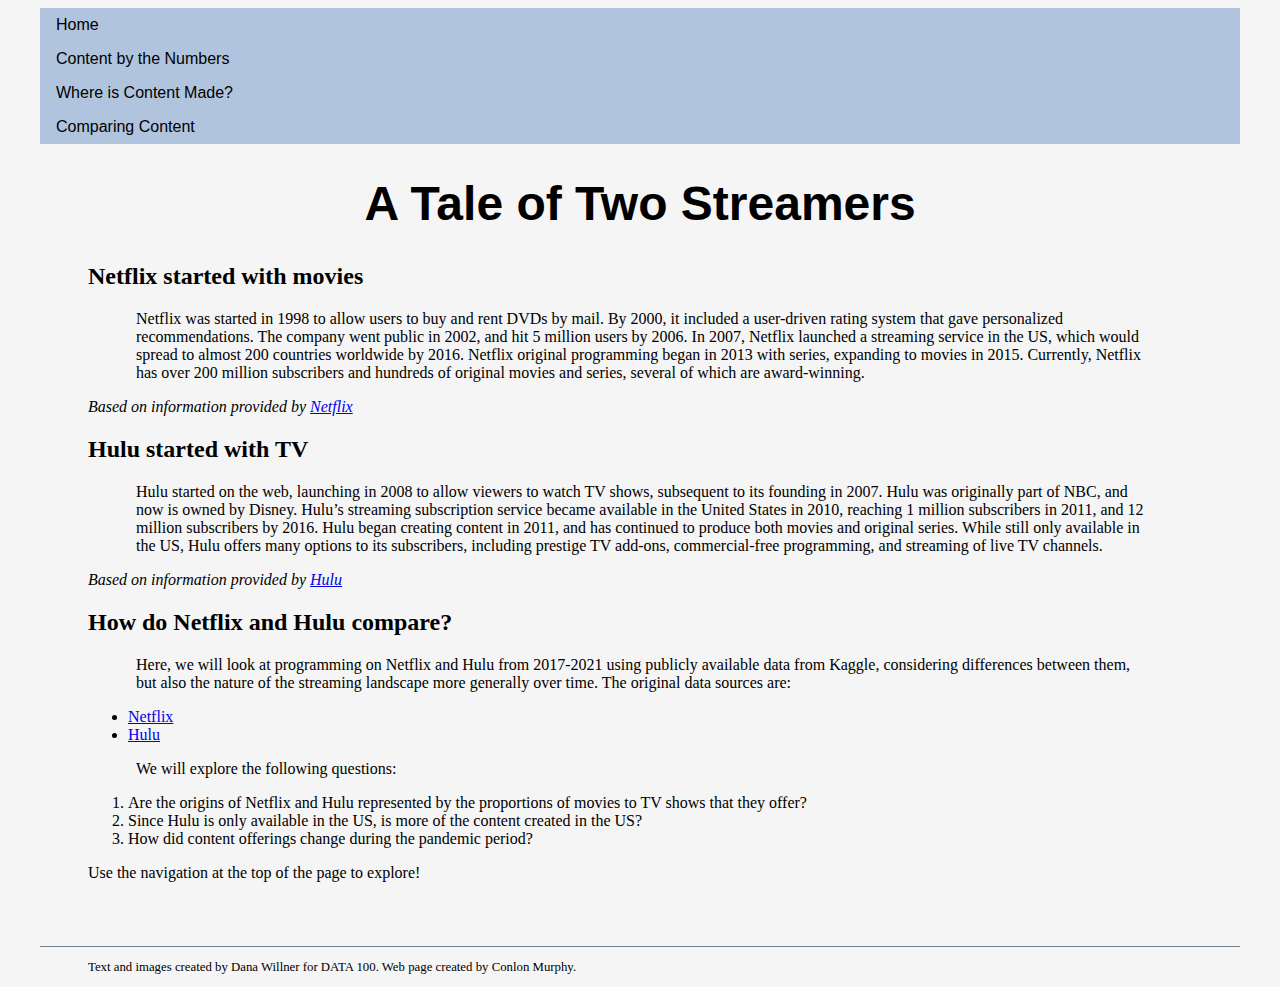
<file: index.html>
<!DOCTYPE html>
<html>

    <head>
        <meta charset="utf-8">
        <meta name="viewport" content="width=device-width">
        <title>Netflix vs. Hulu</title>
        <link href="css/style.css" rel="stylesheet" type="text/css" />
    </head>

    <body>
        <header>
            <nav>
                <ul>
                    <li><a href="index.html">Home</a></li>
                    <li><a href="numbers.html">Content by the Numbers</a></li>
                    <li><a href="where.html">Where is Content Made?</a></li>
                    <li><a href="pandemic.html">Comparing Content</a></li>
                </ul>
            </nav>
            <h1>A Tale of Two Streamers</h1>
        </header>
        <main>
            <!-- Section 1: Netflix -->
            <section>
                <h2>Netflix started with movies</h2>
                <p>Netflix was started in 1998 to allow users to buy and rent DVDs by mail. By 2000, 
                it included a user-driven rating system that gave personalized recommendations. The 
                company went public in 2002, and hit 5 million users by 2006. In 2007, Netflix 
                launched a streaming service in the US, which would spread to almost 200 countries 
                worldwide by 2016. Netflix original programming began in 2013 with series, 
                expanding to movies in 2015. Currently, Netflix has over 200 million subscribers and 
                hundreds of original movies and series, several of which are award-winning.</p>
                <cite>Based on information provided by <a href="https://about.netflix.com/en">Netflix</a></cite>
            </section>
        
            <!-- Section 2: Hulu -->
            <section>
                <h2>Hulu started with TV</h2>
                <p>Hulu started on the web, launching in 2008 to allow viewers to watch TV shows,
                subsequent to its founding in 2007. Hulu was originally part of NBC, and now is
                owned by Disney. Hulu’s streaming subscription service became available in the
                United States in 2010, reaching 1 million subscribers in 2011, and 12 million
                subscribers by 2016. Hulu began creating content in 2011, and has continued
                to produce both movies and original series. While still only available in the US,
                Hulu offers many options to its subscribers, including prestige TV add-ons,
                commercial-free programming, and streaming of live TV channels.</p>
                <cite>Based on information provided by <a href="https://press.hulu.com/corporate/">Hulu</a></cite>
            </section>
        
            <!-- Section 3: Comparison -->
            <section>
                <h2>How do Netflix and Hulu compare?</h2>
                <p>Here, we will look at programming on Netflix and Hulu from 2017-2021 using publicly
                available data from Kaggle, considering differences between them, but also the
                nature of the streaming landscape more generally over time. The original data
                sources are:
                <ul>
                    <li><a href="https://www.kaggle.com/datasets/shivamb/netflix-shows">Netflix</a></li>
                    <li><a href="https://www.kaggle.com/datasets/shivamb/hulu-movies-and-tv-shows">Hulu</a></li>
                </ul>
                </p>
                <p>We will explore the following questions:
                <ol>
                    <li>Are the origins of Netflix and Hulu represented by the proportions of movies to TV shows that they offer?</li>
                    <li>Since Hulu is only available in the US, is more of the content created in the US?</li>
                    <li>How did content offerings change during the pandemic period?</li>
                </ol>
                Use the navigation at the top of the page to explore!
                </p>
            </section>
        </main>
        <footer>
            <p>Text and images created by Dana Willner for DATA 100. Web page created by Conlon Murphy.</p>
        </footer>
    </body>

</html>
</file>
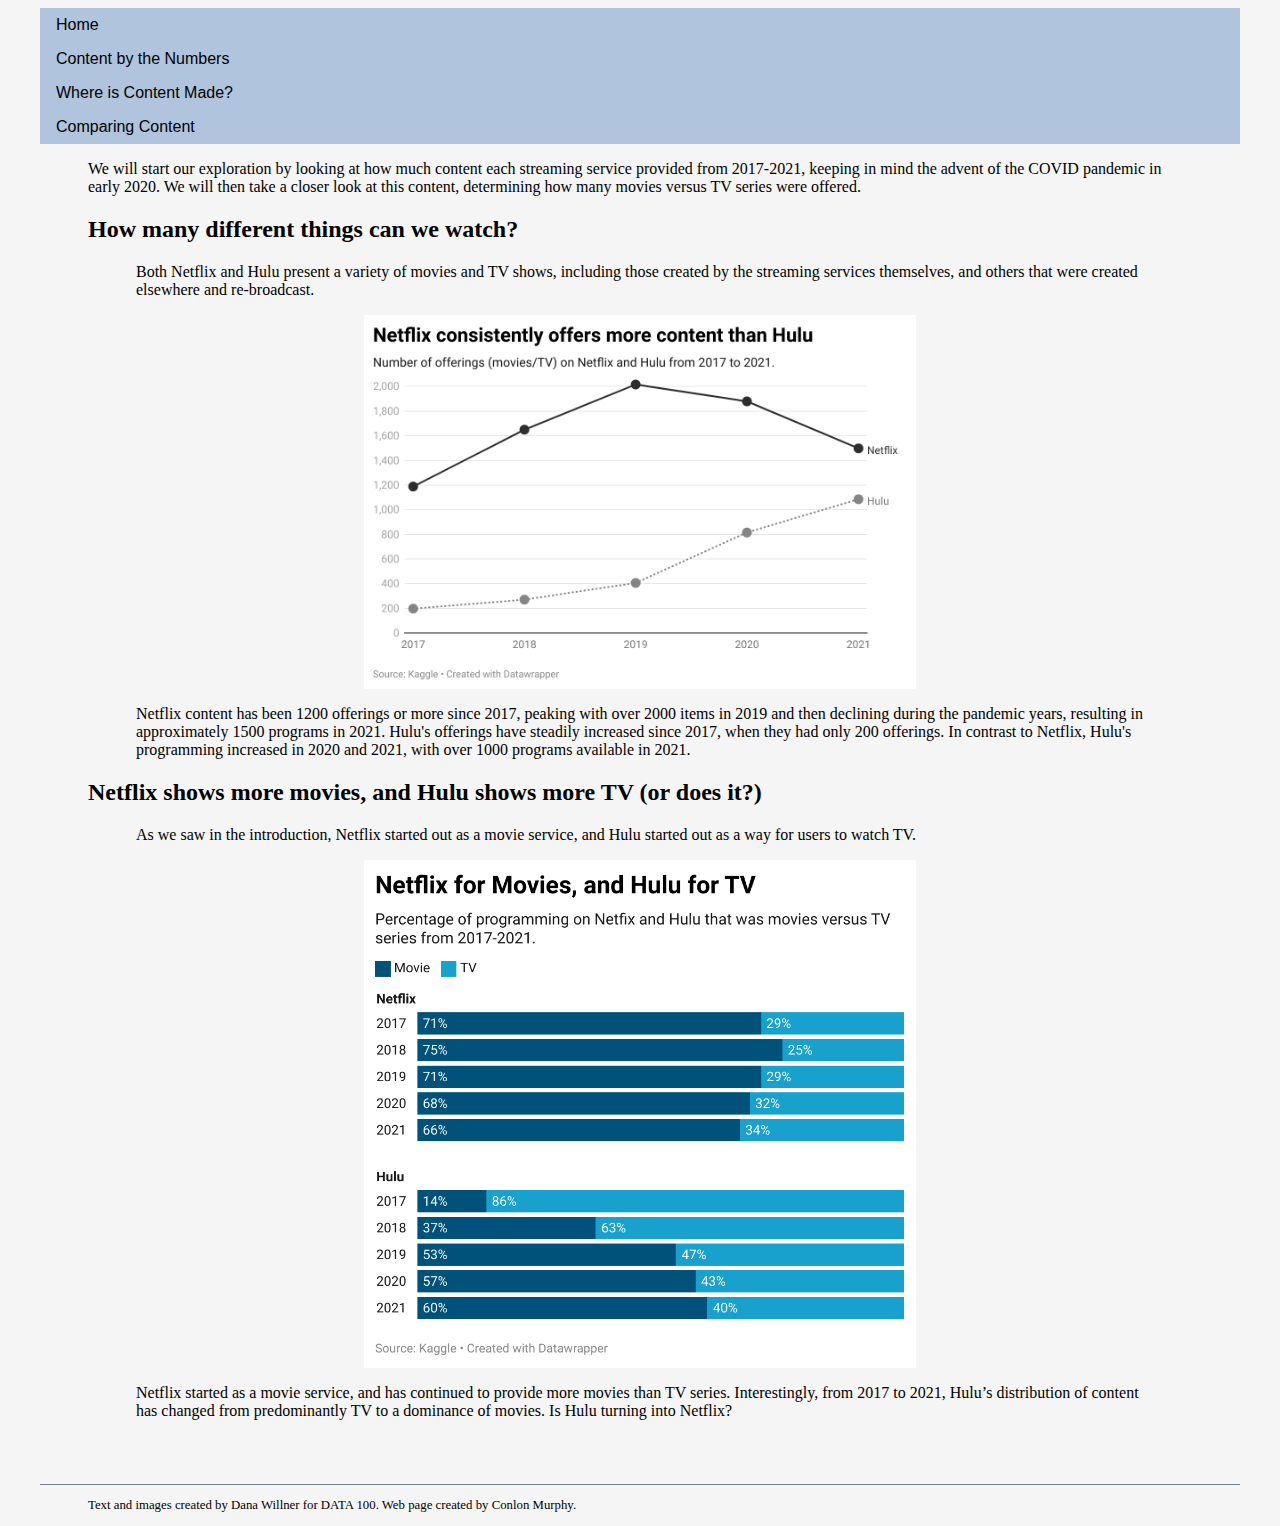
<file: numbers.html>
<!DOCTYPE html>
<html>

    <head>
        <meta charset="utf-8">
        <meta name="viewport" content="width=device-width">
        <title>Content Numbers</title>
        <link href="css/style.css" rel="stylesheet" type="text/css" />
    </head>

    <body>
        <header>
            <nav>
                <ul>
                    <li><a href="index.html">Home</a></li>
                    <li><a href="numbers.html">Content by the Numbers</a></li>
                    <li><a href="where.html">Where is Content Made?</a></li>
                    <li><a href="pandemic.html">Comparing Content</a></li>
                </ul>
            </nav>
        </header>
        <main>
            <!-- Introduction Paragraph -->
            <p>We will start our exploration by looking at how much content each streaming service provided from 2017-2021, keeping in mind the advent of the COVID pandemic in early 2020. We will then take a closer look at this content, determining how many movies versus TV series were offered.</p>
        
            <!-- Section 1 -->
            <section>
                <h2>How many different things can we watch?</h2>
                <p>Both Netflix and Hulu present a variety of movies and TV shows, including those created by the streaming services themselves, and others that were created elsewhere and re-broadcast.</p>
                <!-- Image for Section 1 -->
                <img class="center" src="img/content_amount.png" alt="Content Amount">
                <p>Netflix content has been 1200 offerings or more since 2017, peaking with over 2000 items in 2019 and then declining during the pandemic years, resulting in approximately 1500 programs in 2021. Hulu's offerings have steadily increased since 2017, when they had only 200 offerings. In contrast to Netflix, Hulu's programming increased in 2020 and 2021, with over 1000 programs available in 2021.</p>
            </section>
        
            <!-- Section 2 -->
                <section>
                <h2>Netflix shows more movies, and Hulu shows more TV (or does it?)</h2>
                <p>As we saw in the introduction, Netflix started out as a movie service, and Hulu started out as a way for users to watch TV.</p>
                <!-- Image for Section 2 -->
                <img class="center" src="img/movies_vs_tv.png" alt="Movies vs TV">
                <p>Netflix started as a movie service, and has continued to provide more movies than TV series. Interestingly, from 2017 to 2021, Hulu’s distribution of content has changed from predominantly TV to a dominance of movies. Is Hulu turning into Netflix?</p>
            </section>            
        </main>
        <footer>
            <p>Text and images created by Dana Willner for DATA 100. Web page created by Conlon Murphy.</p>
        </footer>
    </body>

</html>
</file>
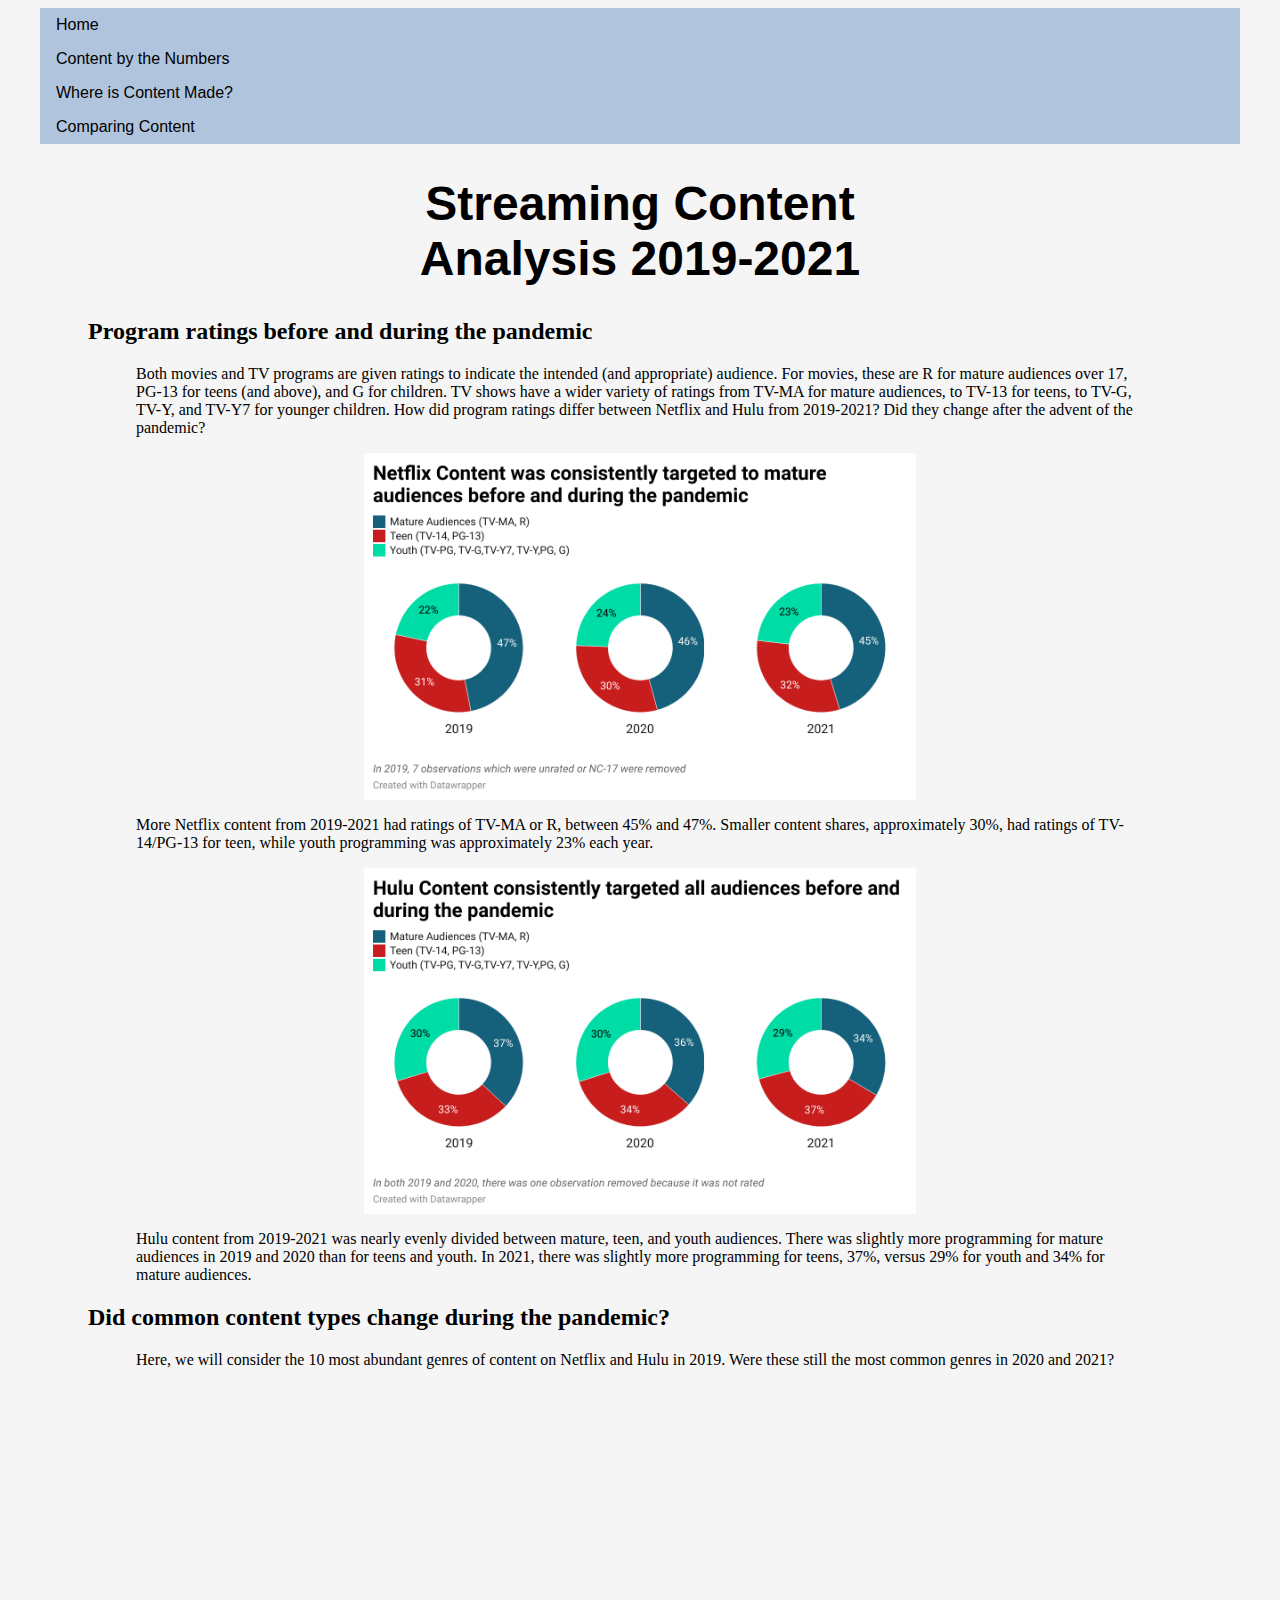
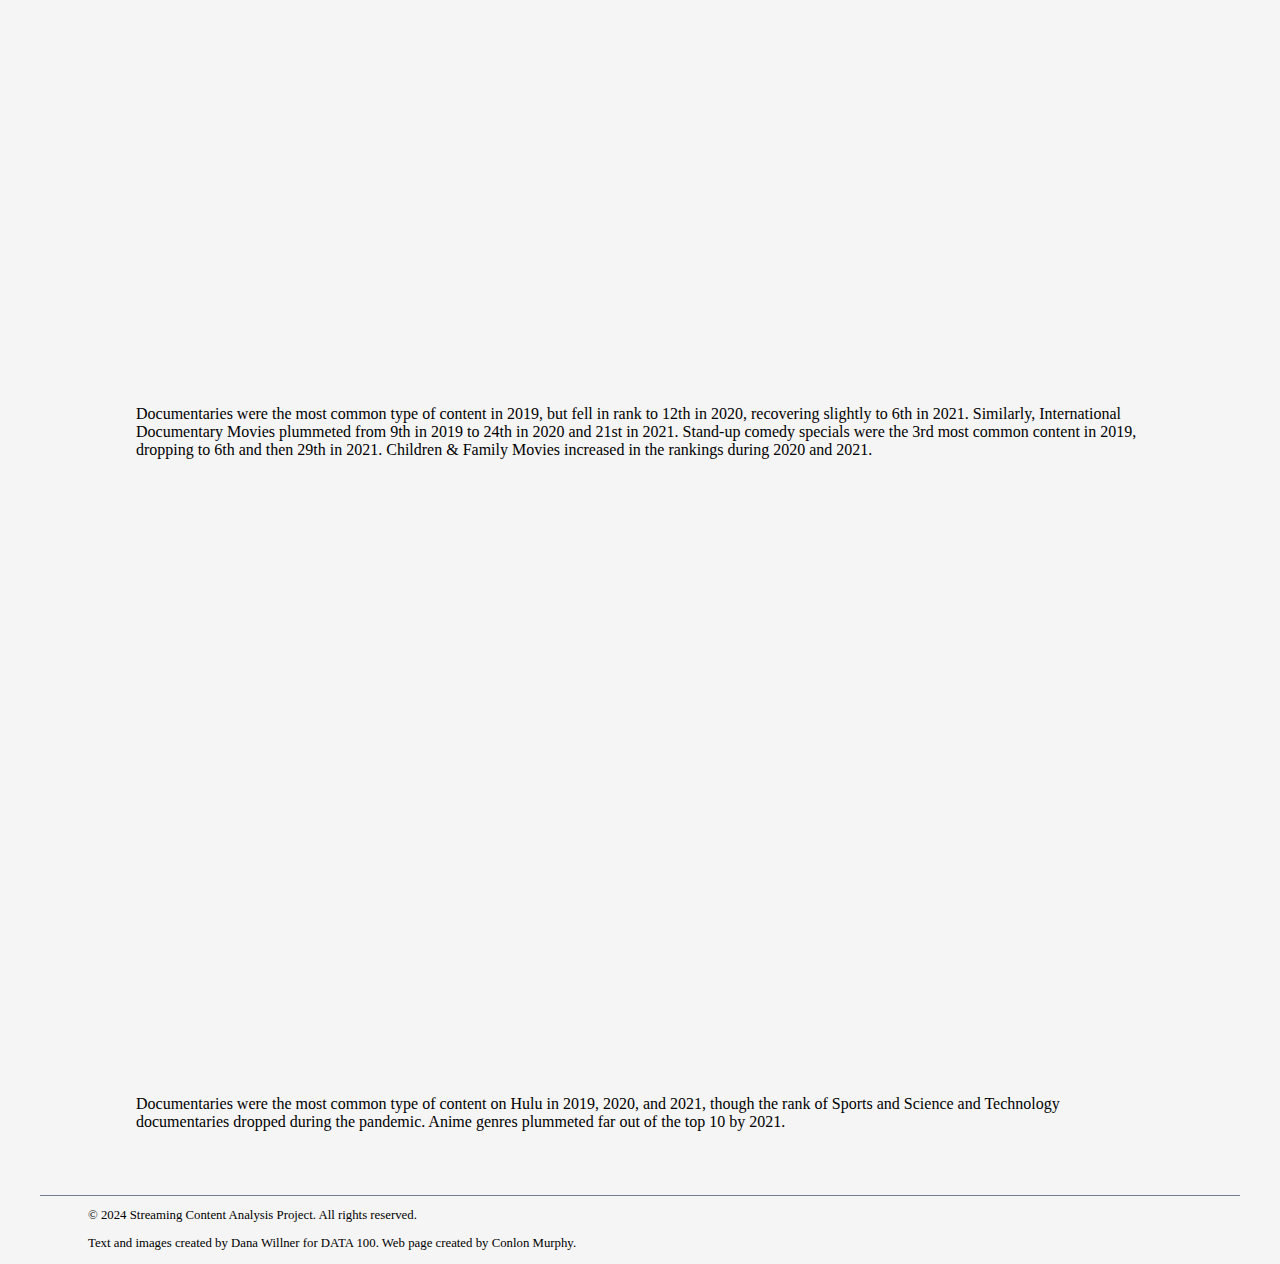
<file: pandemic.html>
<!DOCTYPE html>
<html>

    <head>
        <meta charset="utf-8">
        <meta name="viewport" content="width=device-width">
        <title>Content Numbers</title>
        <link href="css/style.css" rel="stylesheet" type="text/css" />
    </head>

    <body>
        <header>
            <nav>
                <ul>
                    <li><a href="index.html">Home</a></li>
                    <li><a href="numbers.html">Content by the Numbers</a></li>
                    <li><a href="where.html">Where is Content Made?</a></li>
                    <li><a href="pandemic.html">Comparing Content</a></li>
                </ul>
            </nav>
            <h1>Streaming Content Analysis 2019-2021</h1>
        </header>
        <main>
            <section>
                <h2>Program ratings before and during the pandemic</h2>
                <p>Both movies and TV programs are given ratings to indicate the intended (and appropriate) audience.
                    For movies, these are R for mature audiences over 17, PG-13 for teens (and above), and G for
                    children. TV shows have a wider variety of ratings from TV-MA for mature audiences, to TV-13 for
                    teens, to TV-G, TV-Y, and TV-Y7 for younger children. How did program ratings differ between Netflix
                    and Hulu from 2019-2021? Did they change after the advent of the pandemic? </p>
                <!--image file netflix_content.png goes here-->
                <img class="center" src="img/netflix_content.png" width="40%" alt="Netflix Content Ratings">
                <p>More Netflix content from 2019-2021 had ratings of TV-MA or R, between 45% and 47%. Smaller
                    content shares, approximately 30%, had ratings of TV-14/PG-13 for teen, while youth programming
                    was
                    approximately 23% each year.
                </p>
                <!--image file hulu_content.png goes here-->
                <img class="center" src="img/hulu_content.png" width="40%" alt="Hulu Content Ratings">
                <p> Hulu content from 2019-2021 was nearly evenly divided between mature,
                    teen, and youth audiences. There was slightly more programming for mature audiences in 2019 and 2020
                    than for teens and youth. In 2021, there was slightly more programming for teens, 37%, versus 29%
                    for youth and 34% for mature audiences.
                </p>
            </section>
            <section>
                <h2>Did common content types change during the pandemic?</h2>
                <p>Here, we will consider the 10 most abundant genres of content on Netflix and Hulu in 2019. Were these
                    still the most common genres in 2020 and 2021?</p>
                <!--First iframe embed goes here-->
                <iframe title="Not as many Documentaries and Stand-up Comedy Specials were made during the pandemic" aria-label="Interactive line chart" id="datawrapper-chart-Gj6Bc" src="https://datawrapper.dwcdn.net/Gj6Bc/1/" scrolling="no" frameborder="0" style="width: 0; min-width: 100% !important; border: none;" height="600"></iframe>
                <p>Documentaries were the most common type of content in 2019, but fell in rank to 12th in 2020,
                    recovering slightly to 6th in 2021. Similarly, International Documentary Movies plummeted from 9th
                    in 2019 to 24th in 2020 and 21st in 2021. Stand-up comedy specials were the 3rd most common content
                    in 2019, dropping to 6th and then 29th in 2021. Children & Family Movies increased in the rankings
                    during 2020 and 2021.</p>
                <!--Second iframe embed goes here-->
                <iframe title="Hulu offered less anime during the pandemic but consistently provided documentaries" aria-label="Interactive line chart" id="datawrapper-chart-3EriO" src="https://datawrapper.dwcdn.net/3EriO/1/" scrolling="no" frameborder="0" style="width: 0; min-width: 100% !important; border: none;" height="600"></iframe>
                <p>
                    Documentaries were the most common type of content on Hulu in 2019, 2020, and 2021, though the rank
                    of Sports and Science and Technology documentaries dropped during the pandemic. Anime genres
                    plummeted far out of the top 10 by 2021.
                </p>
            </section>
        </main>
        <footer>
            <p>&copy; 2024 Streaming Content Analysis Project. All rights reserved.</p>
            <p>Text and images created by Dana Willner for DATA 100. Web page created by Conlon Murphy.</p>
        </footer>
    </body>

</html>
</file>
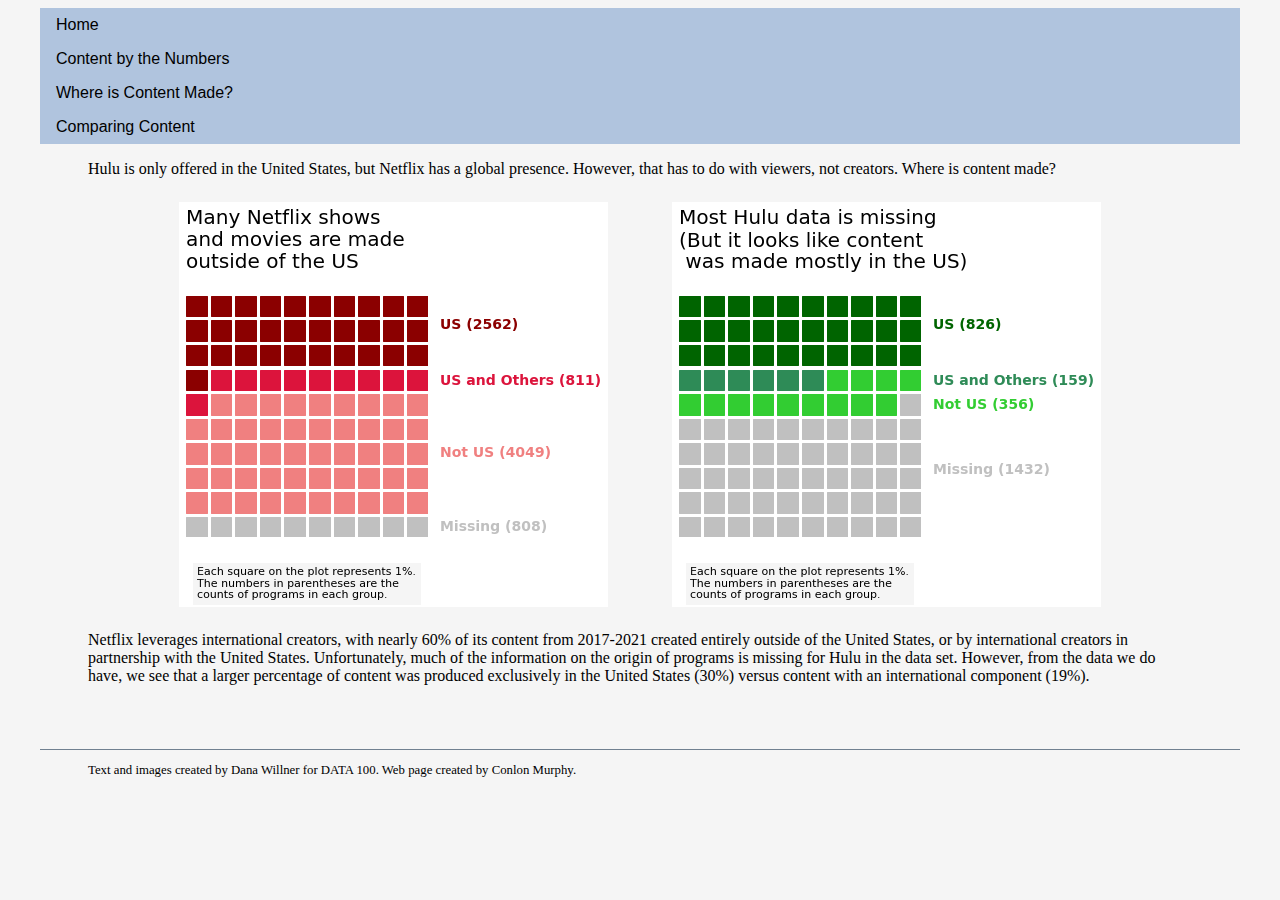
<file: where.html>
<!DOCTYPE html>
<html>

    <head>
        <meta charset="utf-8">
        <meta name="viewport" content="width=device-width">
        <title>Content Numbers</title>
        <link href="css/style.css" rel="stylesheet" type="text/css" />
    </head>

    <body>
        <header>
            <nav>
                <ul>
                    <li><a href="index.html">Home</a></li>
                    <li><a href="numbers.html">Content by the Numbers</a></li>
                    <li><a href="where.html">Where is Content Made?</a></li>
                    <li><a href="pandemic.html">Comparing Content</a></li>
                </ul>
            </nav>
        </header>
        <main>
            <!-- Introduction Paragraph -->
            <p>Hulu is only offered in the United States, but Netflix has a global presence. However, that has to do with viewers, not creators. Where is content made?</p>
          <div class="flex">
            <!-- Image: Netflix's Content Origin -->
            <img src="img/waffle_Netflix.png" alt="Netflix Content Origin">
            
            <!-- Image: Hulu's Content Origin -->
            <img src="img/waffle_Hulu.png" alt="Hulu Content Origin">
          </div>
            <!-- Conclusion Paragraph -->
            <p>Netflix leverages international creators, with nearly 60% of its content from 2017-2021 created entirely outside of the United States, or by international creators in partnership with the United States. Unfortunately, much of the information on the origin of programs is missing for Hulu in the data set. However, from the data we do have, we see that a larger percentage of content was produced exclusively in the United States (30%) versus content with an international component (19%).</p>
        </main>
        <footer>
            <p>Text and images created by Dana Willner for DATA 100. Web page created by Conlon Murphy.</p>
        </footer>
    </body>

</html>
</file>
<file: css/style.css>
/* standard elements */
html {
    background-color: whitesmoke;
    margin-left: 2em;
    margin-right: 2em;
    font-family: Didot, serif;
    font-size: 100%
}

/* h1 */
h1 {
    font-size: 3rem;
    font-weight: bold;
    font-family: 'Trebuchet MS', Arial, sans-serif;
    text-align: center;
    margin-left: 25%;
    margin-right: 25%;
}

/* footer */
footer {
    margin-top: 4rem;
    border-top: 0.1rem;
    border-top-style: solid; 
    border-color: slategrey;
    font-size: 0.8rem;
}

/* citation */
citation {
    margin-left: 1em;
    font-size: 90%;
    font-style: italic;
}

/* img */
img {
    margin: 0.5rem 2rem;
}

/* section and paragraph */
section, p {
    margin-left: 3rem;
    margin-right: 3rem;
}

/* navigation element */
nav {
    background-color: lightsteelblue;
}

nav ul {
    margin: 0;
    padding: 0;
    list-style-type: none;
}

nav ul li {
    font-family: Arial, Helvetica, sans-serif;
    color: black;
    padding: 0.5em 1em;
}

nav ul li:hover {
    background-color: lightskyblue;
}

nav ul li a {
    text-decoration: none;
    color: black;
    display: flex;
    justify-content: space-between;
}

.flex {
    display: flex;
    align-content: center;
    justify-content: center;
}

.center {
    display: block;
    margin-left: auto;
    margin-right: auto;
    width: 50%;
}
</file>
